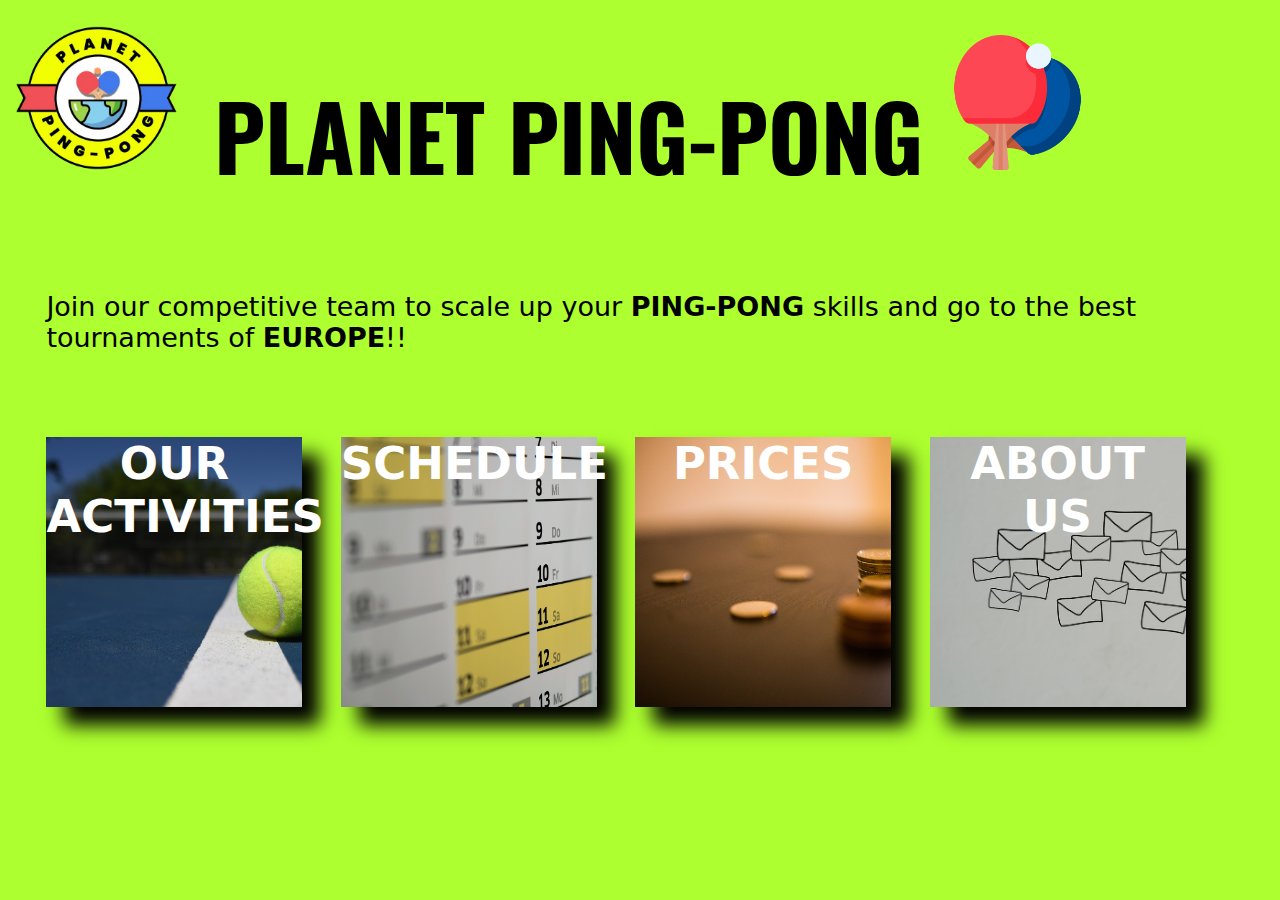
<file: index.html>
<!DOCTYPE html>
<html lang="en">
<head>
    <meta charset="UTF-8">
    <meta name="viewport" content="width=device-width, initial-scale=1.0">
    <title>PLANET PING PONG CLUB</title>
    <link rel="icon" href="icon.png">
    <link rel="stylesheet" href="index.css">
    
    <link rel="preconnect" href="https://fonts.googleapis.com">
    <link rel="preconnect" href="https://fonts.gstatic.com" crossorigin>
    <link href="https://fonts.googleapis.com/css2?family=Anton&family=Oswald:wght@200..700&display=swap" rel="stylesheet">

</head>
<body>
    <img src="logo.png" id="logo"> <h1 id="title">PLANET PING-PONG</h1> <img src="icon.png" id="icon">
    <p>
        Join our competitive team to scale up your <strong>PING-PONG</strong> skills and go 
        to the best tournaments of <strong>EUROPE</strong>!! 
    </p>
    <br>
    <br>
    <br>

    <a href="activities.html">
    <div class="sectioncontainer" id="sactivities">
        <strong>OUR ACTIVITIES</strong>
    </div>
    </a>

    <a href="schedule.html">
    <div class="sectioncontainer" id="sschedule">
        <strong>SCHEDULE</strong>
    </div>
    </a>

    <a href="prices.html">
    <div class="sectioncontainer" id="sprices">
        <strong>PRICES</strong>
    </div>
    </a>

    <a href="aboutus.html">
    <div class="sectioncontainer" id="saboutus">
        <strong>ABOUT US</strong>
    </div>
    </a>


    <script src="index.js"></script>
</body>
</html>
</file>
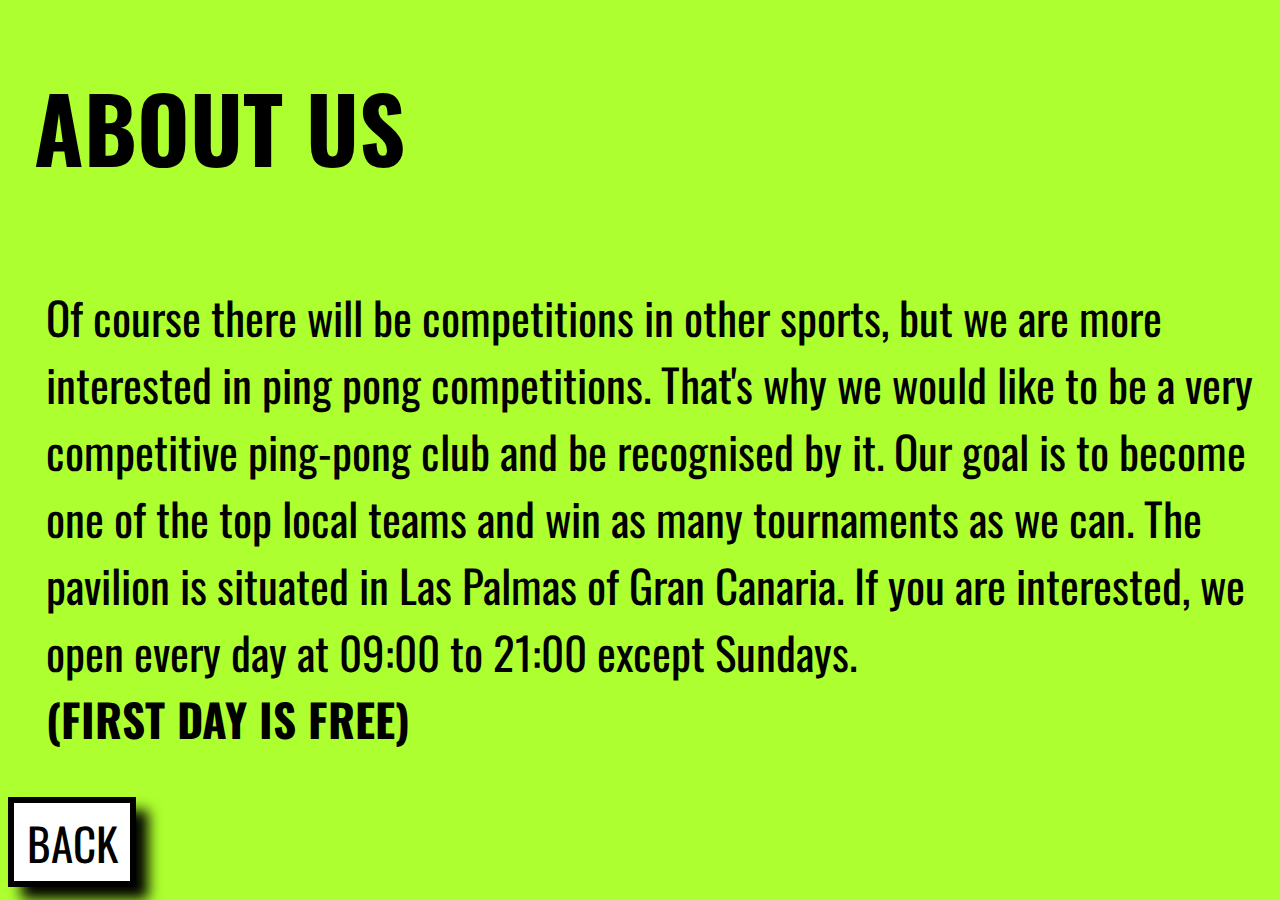
<file: aboutus.html>
<!DOCTYPE html>
<html lang="en">
<head>
    <meta charset="UTF-8">
    <meta name="viewport" content="width=device-width, initial-scale=1.0">
    <title>PLANET PING PONG CLUB</title>
    <link rel="icon" href="icon.png">
    <link rel="stylesheet" href="index.css">
    <link rel="preconnect" href="https://fonts.googleapis.com">
    <link rel="preconnect" href="https://fonts.gstatic.com" crossorigin>
    <link href="https://fonts.googleapis.com/css2?family=Anton&family=Oswald:wght@200..700&display=swap" rel="stylesheet">

</head>
<body>
    <h1 id="title" style="float: none;">ABOUT US</h1>
    <p id="aboutustext">
        Of course there will be competitions in other sports, but we are more interested in ping pong competitions. That's why we would like to be a very competitive ping-pong club and be recognised by it.
        Our goal is to become one of the top local teams and win as many tournaments as we can.
        The pavilion is situated in Las Palmas of Gran Canaria. 
        If you are interested, we open every day at 09:00 to 21:00 except Sundays.<br>
        <strong>(FIRST DAY IS FREE)</strong>
    </p>
    <a href="index.html">
    <button id="backbutton">BACK</button>
    </a>
</body>
</html>
</file>
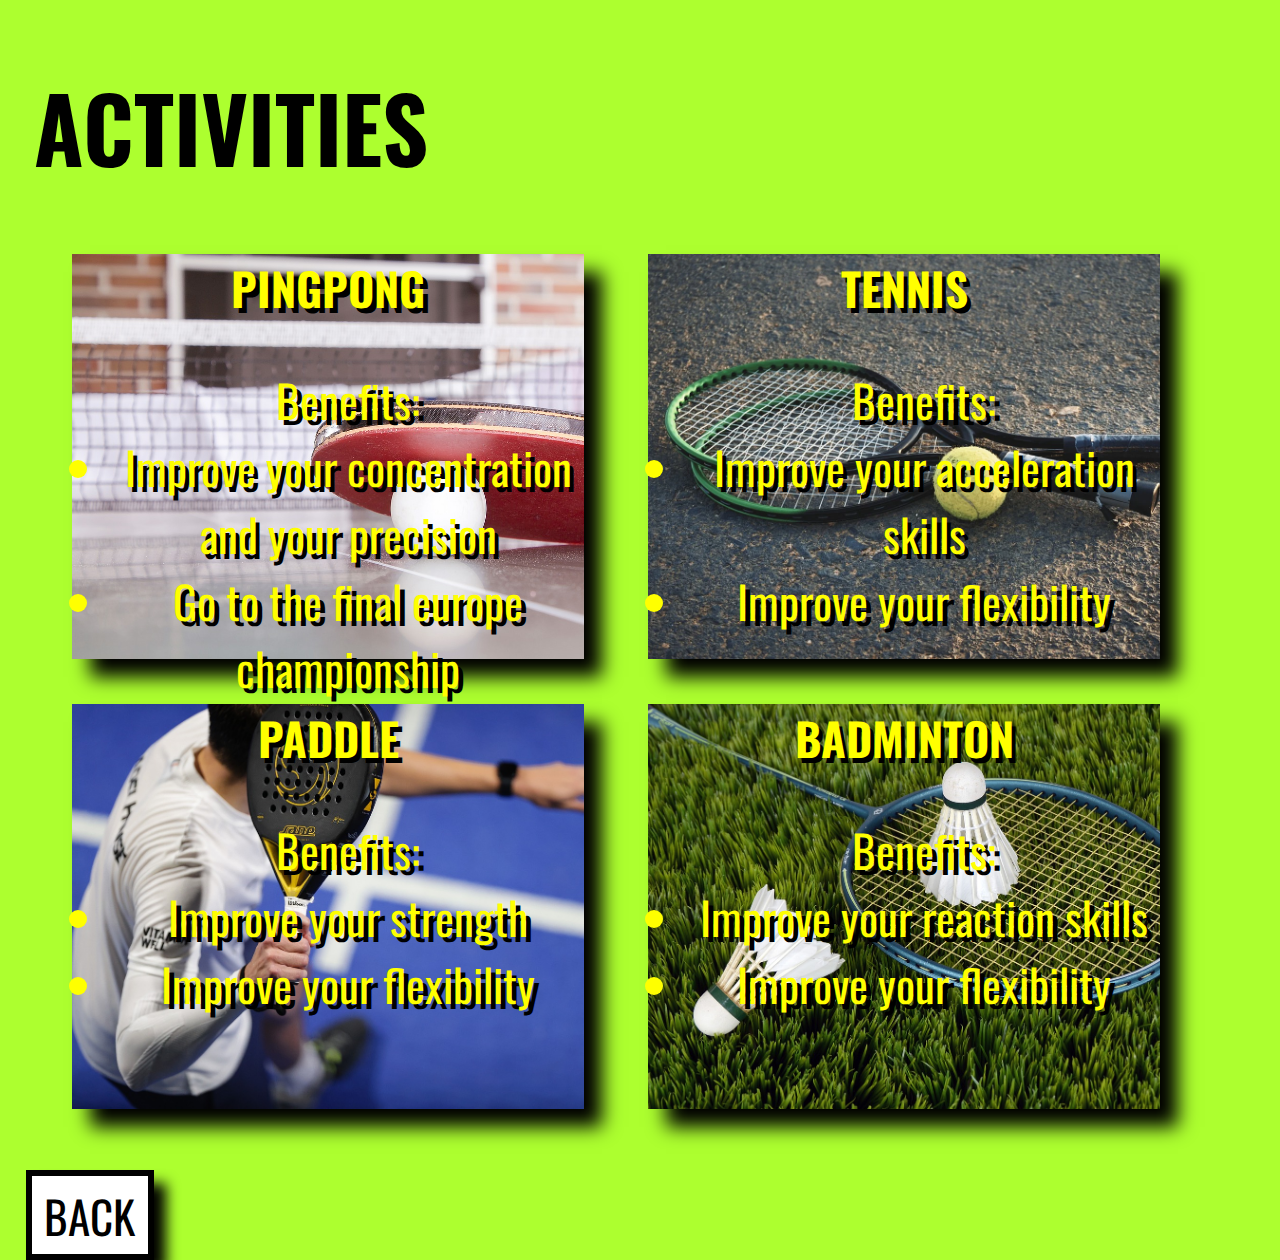
<file: activities.html>
<!DOCTYPE html>
<html lang="en">
<head>
    <meta charset="UTF-8">
    <meta name="viewport" content="width=device-width, initial-scale=1.0">
    <title>PLANET PING PONG CLUB</title>
    <link rel="icon" href="icon.png">
    <link rel="stylesheet" href="index.css">
    <link rel="preconnect" href="https://fonts.googleapis.com">
    <link rel="preconnect" href="https://fonts.gstatic.com" crossorigin>
    <link href="https://fonts.googleapis.com/css2?family=Anton&family=Oswald:wght@200..700&display=swap" rel="stylesheet">

</head>
<body>
    <h1 id="title" style="float: none;">ACTIVITIES</h1>
    <div class="activitycontainer" id="pingpong">
    <strong>PINGPONG</strong>
    <ul>
    Benefits:
    <li>Improve your concentration and your precision</li>
    <li>Go to the final europe championship</li>
    </ul>
    </div>
    <div class="activitycontainer" id="tennis">
    <strong>TENNIS</strong>
    <ul>
    Benefits:
    <li>Improve your acceleration skills</li>
    <li>Improve your flexibility</li>
    </ul>
    </div>
    <div class="activitycontainer" id="paddle">
    <strong>PADDLE</strong>
    <ul>
    Benefits:
    <li>Improve your strength</li>
    <li>Improve your flexibility</li>
    </ul>
    </div>
    <div class="activitycontainer" id="badminton">
    <strong>BADMINTON</strong>
    <ul>
    Benefits:
    <li>Improve your reaction skills</li>
    <li>Improve your flexibility</li>
    </ul>
    </div>
    <a href="index.html">
    <button style="position: absolute; top: 130vh; left: 2vw;" id="backbutton">BACK</button>
    </a>
</body>
</html>
</file>
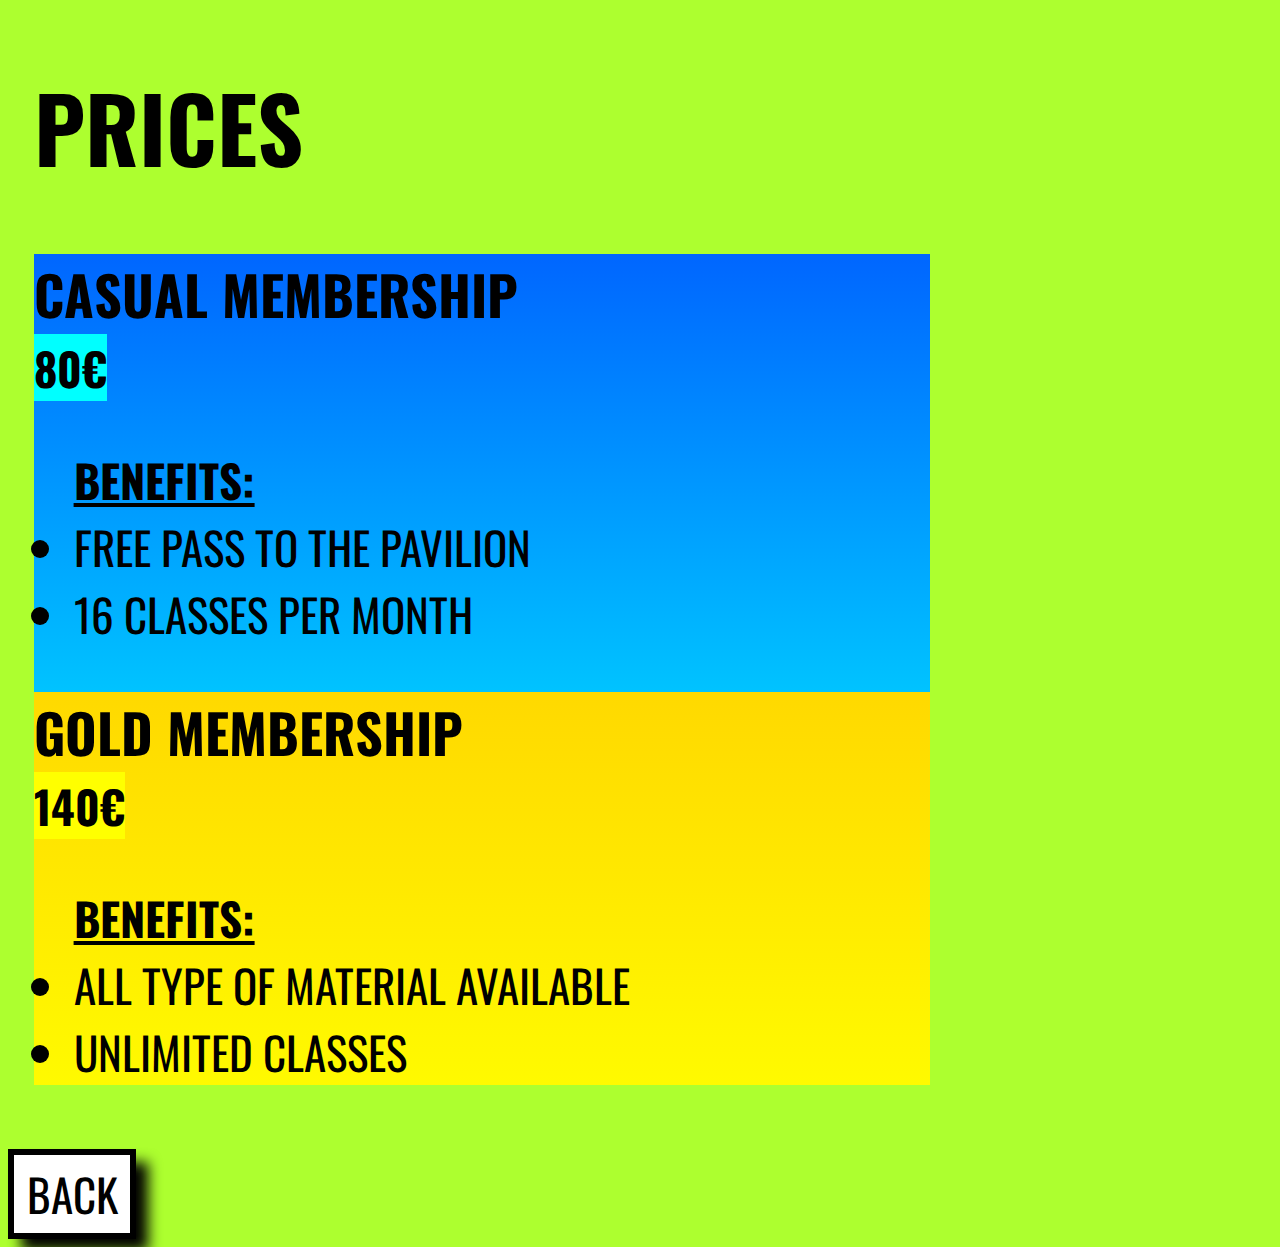
<file: prices.html>
<!DOCTYPE html>
<html lang="en">
<head>
    <meta charset="UTF-8">
    <meta name="viewport" content="width=device-width, initial-scale=1.0">
    <title>PLANET PING PONG CLUB</title>
    <link rel="icon" href="icon.png">
    <link rel="stylesheet" href="index.css">
    <link rel="preconnect" href="https://fonts.googleapis.com">
    <link rel="preconnect" href="https://fonts.gstatic.com" crossorigin>
    <link href="https://fonts.googleapis.com/css2?family=Anton&family=Oswald:wght@200..700&display=swap" rel="stylesheet">

</head>
<body>
    <h1 id="title" style="float: none;">PRICES</h1>
    <div class="pricestag" id="casualexperience">
        <b><span style="font-size:6vh;">CASUAL MEMBERSHIP</span>
        <br>
        <span style="background-color: aqua;">80€</span></b>
        <ul>
            <u><b>BENEFITS:</b></u>
            <li>FREE PASS TO THE PAVILION</li>
            <li>16 CLASSES PER MONTH</li>
        </ul>
    </div>
    <div class="pricestag" id="goldexperience">
        <b><span style="font-size:6vh;">GOLD MEMBERSHIP</span>
        <br>
        <mark>140€</mark></b>
        <ul>
            <u><b>BENEFITS:</b></u>
            <li>ALL TYPE OF MATERIAL AVAILABLE</li>
            <li>UNLIMITED CLASSES</li>
        </ul>
    </div>
    <br>
    <a href="index.html">
    <button id="backbutton">BACK</button>
    </a>
</body>
</html>
</file>
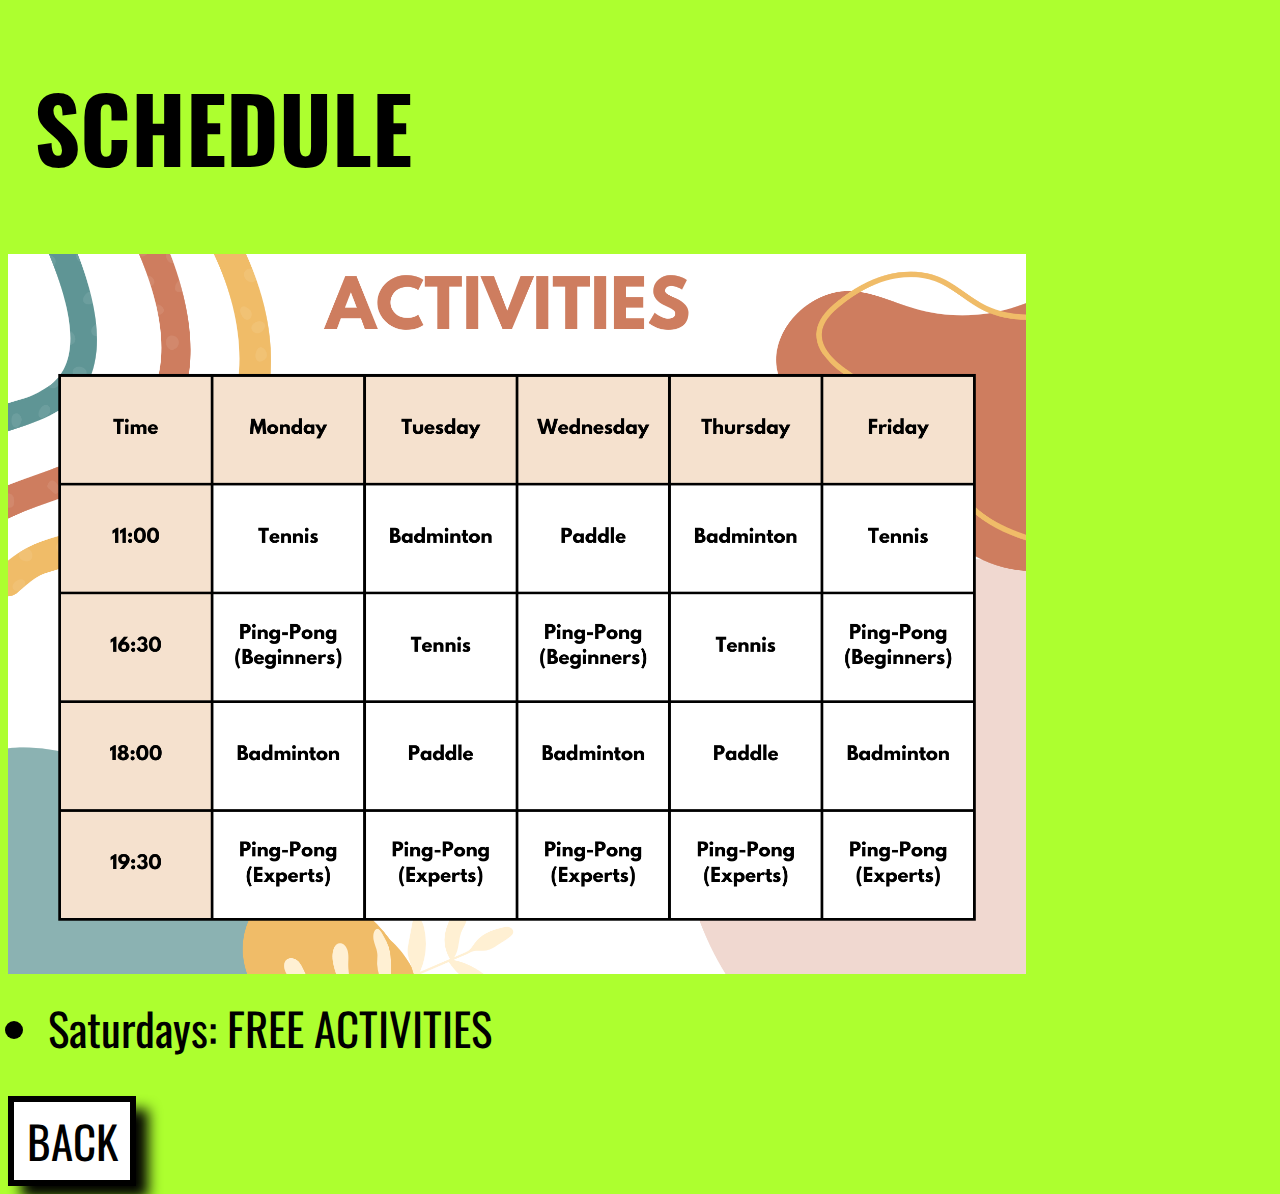
<file: schedule.html>
<!DOCTYPE html>
<html lang="en">
<head>
    <meta charset="UTF-8">
    <meta name="viewport" content="width=device-width, initial-scale=1.0">
    <title>PLANET PING PONG CLUB</title>
    <link rel="icon" href="icon.png">
    <link rel="stylesheet" href="index.css">
    <link rel="preconnect" href="https://fonts.googleapis.com">
    <link rel="preconnect" href="https://fonts.gstatic.com" crossorigin>
    <link href="https://fonts.googleapis.com/css2?family=Anton&family=Oswald:wght@200..700&display=swap" rel="stylesheet">

</head>
<body>
    <h1 id="title" style="float: none;">SCHEDULE</h1>
    <img src="activitiesschedule.png" id="activitiesschedule">
    <ul>
        <li>Saturdays: FREE ACTIVITIES</li>
    </ul>
    <br>
    <div>
    <a href="index.html">
    <button id="backbutton">BACK</button>
    </a>
</div>
</body>
</html>
</file>
<file: index.css>
body{
    background-color: greenyellow;
    font-family: system-ui, -apple-system, BlinkMacSystemFont, 'Segoe UI', Roboto, Oxygen, Ubuntu, Cantarell, 'Open Sans', 'Helvetica Neue', sans-serif;
}
#title{
    font-size: 10vh;
    float: left;
    margin-left: 2vw;
    font-family: "Oswald", system-ui, -apple-system, BlinkMacSystemFont, 'Segoe UI', Roboto, Oxygen, Ubuntu, Cantarell, 'Open Sans', 'Helvetica Neue', sans-serif;
}
#icon{
    height: 15vh;
    margin: 3vh;
}
#logo{
    height: 20vh;
    float: left;
}
p{
    font-size: 3vh;
    margin-top:10vh;
    margin-left: 3vw;
}
#cover{
    height: 40vh;
}
img{
    height: 30vh;
}
.sectioncontainer{
background-color: green;
background-size: cover;
width: 20vw;
height: 30vh;
font-size: 5vh;
text-align: center;
box-shadow: 2vh 2vh 2vh black;
margin-left: 3vw;
color: white;
float: left;
}
#sactivities{
    background-image: url("tennis.jpg");
}
#sschedule{
    background-image: url("calendar.jpg");
}
#sprices{
    background-image: url("prices.jpg");
}
#saboutus{
    background-image: url("aboutus.jpg");
}
@keyframes Boxhover{
from{box-shadow: none;scale: 1 1;}
to{box-shadow: white 0px 0vh 25vh;scale: 1.1 1.1;}
}
@keyframes Boxnothover{
from{box-shadow: white 0px 0vh 25vh;scale: 1.1 1.1;}
to{box-shadow: 2vh 2vh 2vh black;scale: 1 1;}
}
#backbutton{
    width: 10vw;
    height: 10vh;
    background-color: white;
    border: 0.5vw black solid;
    box-shadow: 1vw 1vw 1vw black;
    font-size: 5vh;
    font-family: "Oswald", system-ui, -apple-system, BlinkMacSystemFont, 'Segoe UI', Roboto, Oxygen, Ubuntu, Cantarell, 'Open Sans', 'Helvetica Neue', sans-serif;
    
}
#backbutton:hover{
    scale: 1.1 1.1;
}
#backbutton:active{
    scale: 0.9 0.9;
}
#activitiesschedule{
    margin-top: 0vh;
    height: 80vh;
    float: none;
}
#aboutustext{
    font-size: 5vh;
    font-family: "Oswald",system-ui, -apple-system, BlinkMacSystemFont, 'Segoe UI', Roboto, Oxygen, Ubuntu, Cantarell, 'Open Sans', 'Helvetica Neue', sans-serif;
}
.pricestag{
    font-size: 5vh;
    font-family: "Oswald",system-ui, -apple-system, BlinkMacSystemFont, 'Segoe UI', Roboto, Oxygen, Ubuntu, Cantarell, 'Open Sans', 'Helvetica Neue', sans-serif;
    margin-left: 2vw;
    float: left;
}
#casualexperience{
    margin-right: 10vw;
    background: linear-gradient(rgb(0, 102, 255),rgb(0, 195, 255));
    width: 70vw;
}
#goldexperience{
    float: none; 
    background: linear-gradient(rgb(255, 180, 0),rgb(255, 250, 0));
    width: 70vw;
}
li{
    font-size: 5vh;
    font-family: "Oswald",system-ui, -apple-system, BlinkMacSystemFont, 'Segoe UI', Roboto, Oxygen, Ubuntu, Cantarell, 'Open Sans', 'Helvetica Neue', sans-serif;
}
.activitycontainer{
    text-align: center;
    width: 40vw;
    height: 45vh;
    font-size: 5vh;
    font-family: "Oswald",system-ui, -apple-system, BlinkMacSystemFont, 'Segoe UI', Roboto, Oxygen, Ubuntu, Cantarell, 'Open Sans', 'Helvetica Neue', sans-serif;
    float: left;
    background-size: 30vh;
    background-color: green;
    background-size: cover;
    color: yellow;
    text-shadow: 0.5vh 0.5vh 0vh black;
    margin-left: 5vw;
    margin-bottom: 5vh;
    box-shadow: 2vh 2vh 2vh black ;
}
.activitycontainer:hover{
scale: 1.1 1.1;
}
#pingpong{
background-image: url("ping-pong.jpg");
}
#tennis{
background-image: url("tennis.webp");
}
#paddle{
background-image: url("paddle.jpg");
}
#badminton{
background-image: url("badminton.jpg");
}
</file>
